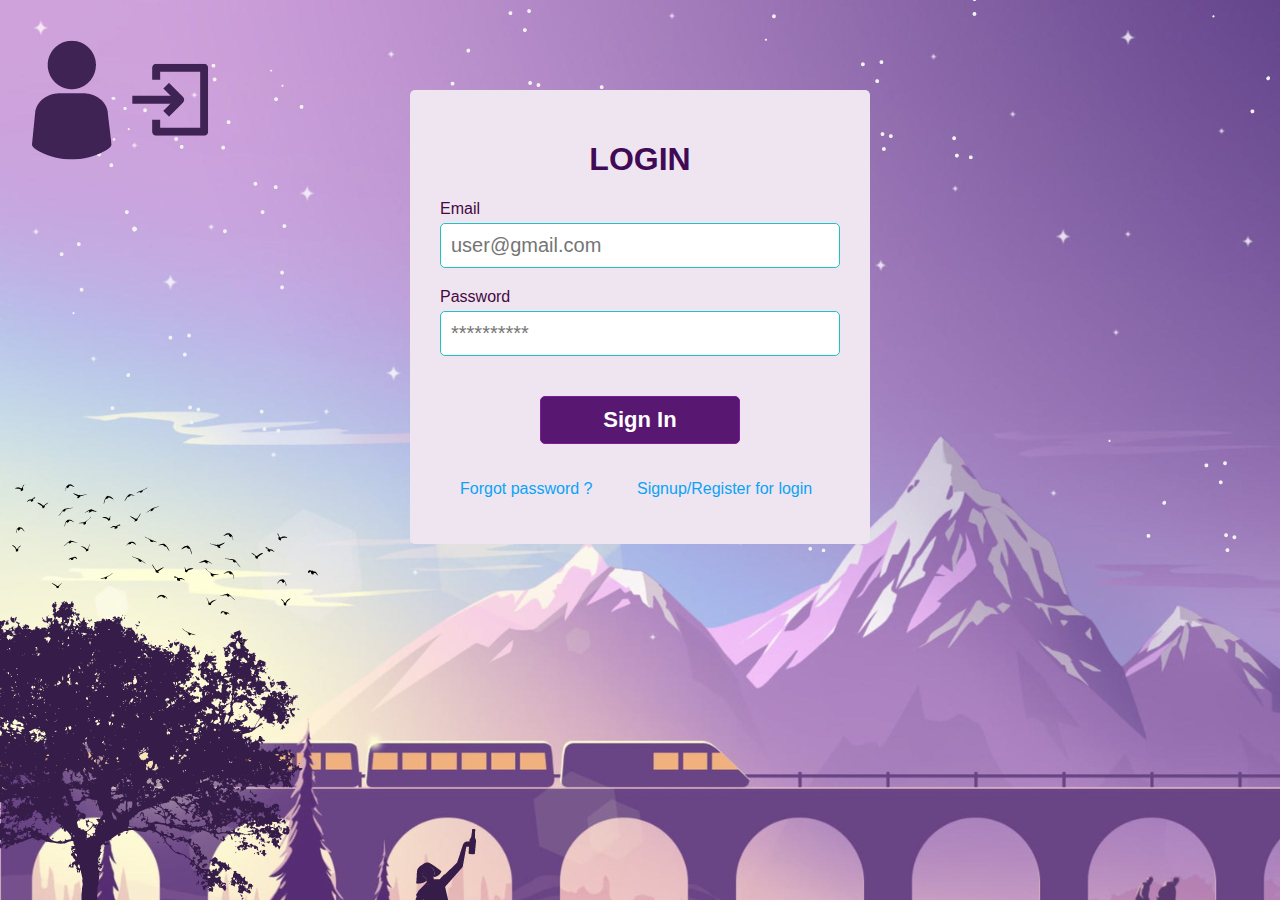
<file: index.html>
<!DOCTYPE html>
<html lang="en">
<head>
  <meta charset="UTF-8">
  <meta name="viewport" content="width=device-width, initial-scale=1.0">
  <title>Form-Validation</title>
  <link rel="stylesheet" href="style.css">
</head>
<body>
  <div class="container">
    <form action="home.html" id="form">
      <h1>LOGIN</h1>
      <div class="input-group">
        <label for="email">Email</label>
        <input type="text" id="email" placeholder="user@gmail.com" name="email">
        <div class="error"></div>
      </div>
      <div class="input-group">
        <label for="password">Password</label>
        <input type="password" id="password" placeholder="**********" name="password">
        <div class="error"></div>
      </div>
      
      <button type="submit">Sign In</button>
      
      <br><p>
        <a href="resetPswd.html" style="color: rgb(10, 163, 246);
        text-decoration: none;
        ">Forgot password ?</a>
        <a href="signup.html" style="color: rgb(10, 163, 246);
        text-decoration: none;
        "> Signup/Register for login</a>
      </p>
    </form>
  </div>
  <script>
    const email = document.querySelector('#email');
    const password = document.querySelector('#password');

    form.addEventListener('submit',(e)=>{
      if(!validateInputs()){
        e.preventDefault();
      } 
    })

    function validateInputs(){
      const emailVal = email.value.trim();
      const passwordVal = password.value.trim();
      let success = true;

      if(emailVal === ''){
        success = false;
        setError(email,'email is required')
      }
      else if(!validateEmail(emailVal)){
        success = false;
        setError(email,'Email not in globalformat')
      }
      else{
        setSuccess(email);
      }

      if(passwordVal === ''){
        success = false;
        setError(password,'Password is required')
      }
      else if(passwordVal.length < 8){
        success = false;
        setError(password,'password is very short')
      }
      else if(passwordVal.length > 26){
        success = false;
        setError(password,'password is too long')
      }
      else{
        setSuccess(password);
      }

      return success;
    }

        function setError(element,message){
          const inputGroup = element.parentElement;
          const errorElement = inputGroup.querySelector('.error')

          errorElement.innerText = message;
          inputGroup.classList.add('error')
          inputGroup.classList.remove('success')
        }
        function setSuccess(element){
          const inputGroup = element.parentElement;
          const errorElement = inputGroup.querySelector('.error');

          errorElement.innerText ='';
          inputGroup.classList.add('success')
          inputGroup.classList.remove('error')
        }

        const validateEmail = (email) => {
          return String(email)
            .toLowerCase()
            .match(/^[\w-\.]+@([\w-]+\.)+[\w-]{2,4}$/);
        };
      </script>
    </body>
    </html>
</file>
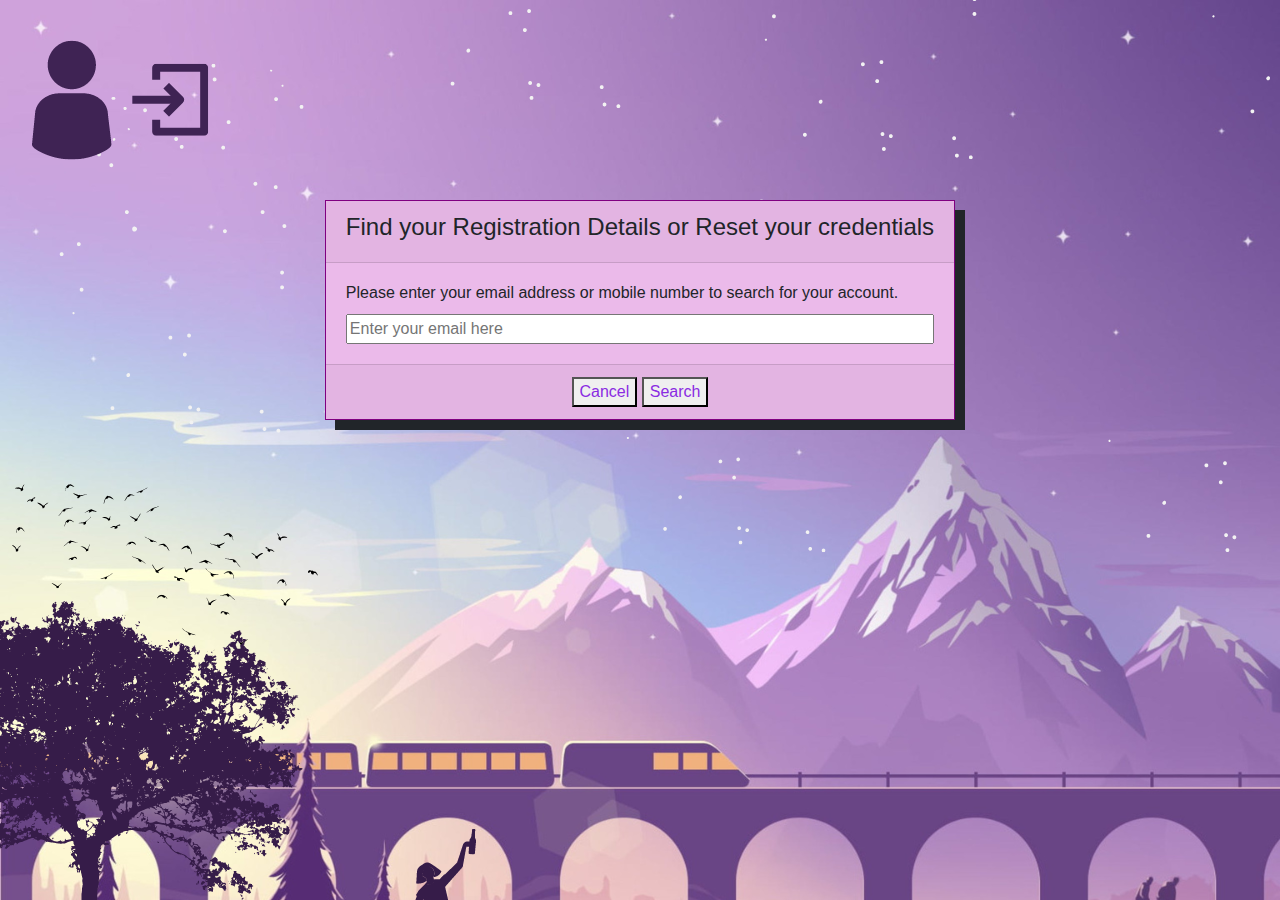
<file: resetPswd.html>
<!DOCTYPE html>
<html lang="en">
<head>
  <meta charset="UTF-8">
  <meta name="viewport" content="width=device-width, initial-scale=1.0">
  <title>Reset Password of User</title>
  <link rel="stylesheet" href="https://cdn.jsdelivr.net/npm/bootstrap@4.0.0/dist/css/bootstrap.min.css" integrity="sha384-Gn5384xqQ1aoWXA+058RXPxPg6fy4IWvTNh0E263XmFcJlSAwiGgFAW/dAiS6JXm" crossorigin="anonymous">
  <link rel="stylesheet" href="style.css">
  <style>
    .card{
      margin-top: 200px;
      background-color: rgb(235, 186, 234);
      border: 1px solid purple;
      box-shadow: 10px 10px;
      border-radius: 0%;
    }
    input{
      width: 100%;
    }
    header{
      background-color: rgb(222, 87, 211);
      display: flex;
      padding:20px ;
    }
    button a{
      color: blueviolet;
    }
  </style>
</head>
<body>
  <div class="card ">
    <div class="card-header text-center">
      <h4>Find your Registration Details or Reset your credentials
      </h4>
    </div>
    <div class="card-body">
      <h6 class="card-title">Please enter your email address or mobile number to search for your account.</h5>
      <input type="text" id="email" placeholder="Enter your email here" onkeyup="validateEmail()" > 
      <span id="emailError"></span>
    </div>
    <div class="card-footer text-center">
      <button><a href="index.html">Cancel</a></button>
      <button><a href="">Search</a></button>
    </div>
  </div>
  <script>
    function validateEmail(){
      let email = document.getElementById('email');
      let emailError = document.getElementById('emailError');
      let regExp = /^[\w-\.]+@([\w-]+\.)+[\w-]{2,4}$/;

      if(email.value.trim() == ''){
        emailError.innerHTML = "Email can't be blank!";
        return false;
      }
      else if(!email.value.match(regExp)){
        emailError.innerHTML = "Email not in globalformat !";
        return false;
      }
      else{
        emailError.innerHTML = "Success!";
        return true;
      }
    }
  </script>
</body>
</html>
</file>
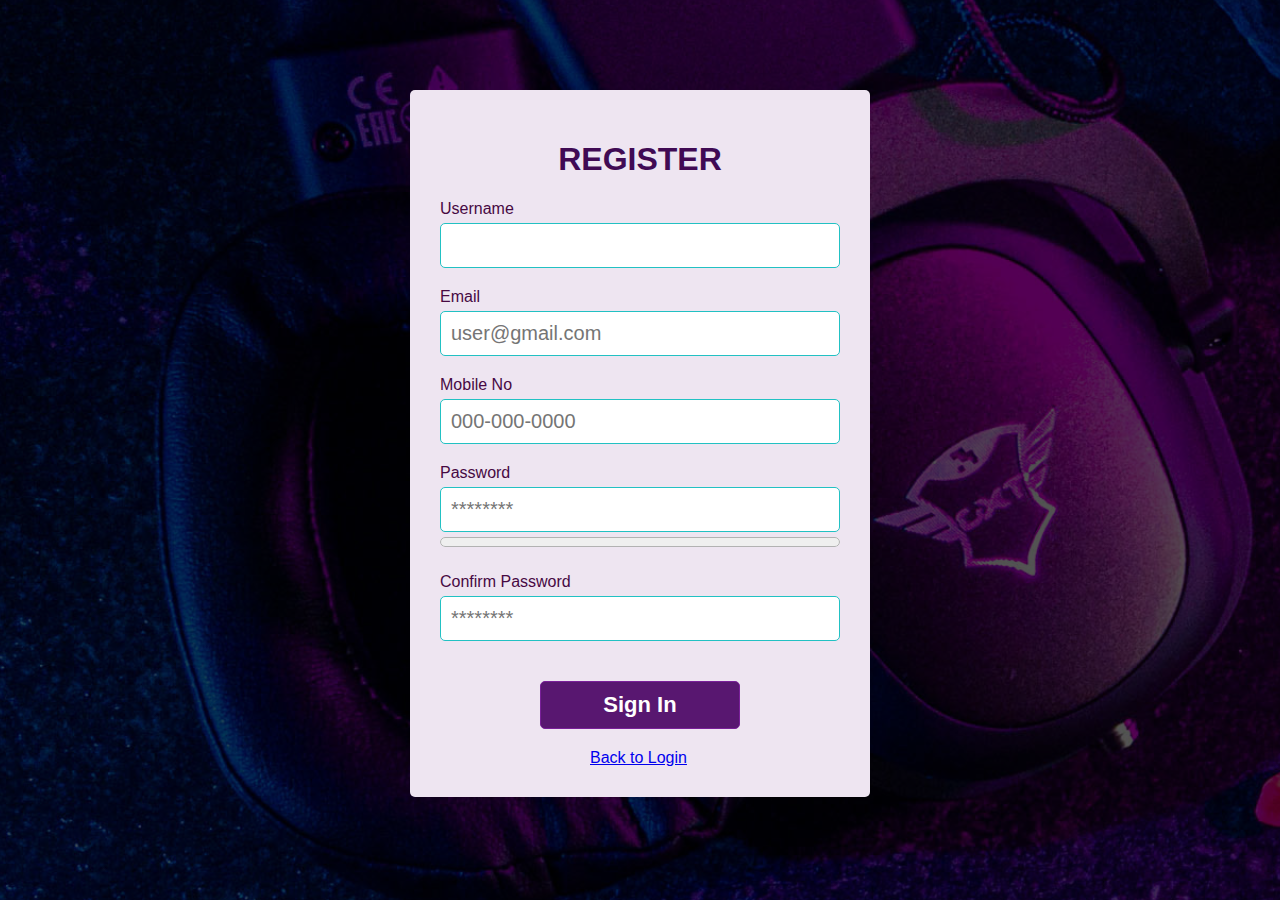
<file: signup.html>
<!DOCTYPE html>
<html lang="en">
<head>
  <meta charset="UTF-8">
  <meta name="viewport" content="width=device-width, initial-scale=1.0">
  <title>Form-Validation</title>
  <link rel="stylesheet" href="style.css" >
  <style>
    body{
      background-image: url(images/Wallpaper2.png);
    }
    .form{
      width:400px;
      margin:9vh auto 0 auto;
      background-color: #c9b7cf;
      border-radius: 5px;
      padding:10px;
    }
  </style>
</head>
<body>
  <div class="container">
    <form action="index.html" id="form">
      <h1>REGISTER</h1>
      <div class="input-group">
        <label for="username">Username</label>
        <input type="text" id="username" name="username">
        <div class="error"></div>
      </div>
      <div class="input-group">
        <label for="email">Email</label>
        <input type="text" id="email" placeholder="user@gmail.com" name="email">
        <div class="error"></div>
      </div>
      <div class="input-group">
        <label for="phone">Mobile No</label>
        <input type="text" id="phone" placeholder="000-000-0000" name="phone">
        <div class="error"></div>
      </div>
      <div class="input-group">
        <label for="password">Password</label>
        <input type="password" id="password" placeholder="********" name="password"  oninput="checkPasswordStrength()">
        <div id="password-strength-meter">
          <progress max="100" value="0" id="strength-progress"></progress>
          <span id="warning"></span>
        </div>
        <div class="error"></div>
      </div>
      <div class="input-group">
        <label for="cpassword">Confirm Password</label>
        <input type="password" id="cpassword" placeholder="********" name="cpassword">
        <div class="error"></div>
      </div>
      <button type="submit">Sign In</button>
      <a href="index.html" style="margin-left:150px;">Back to Login</a> 
      <!--  -->
    </form>
    
  </div>
  <script src="script.js"></script>
</body>
</html>
</file>
<file: style.css>
body{
  background-image: url(images/Wallpaper.png);
  background-attachment: fixed;
  margin:0;
  font-family: 'Poppins', sans-serif; 
}

#form{
  width:400px;
  margin:10vh auto 0 auto;
  background-color: #eee5f1;
  border-radius: 5px;
  padding:30px;
}
#form a{
  margin: 20px;
}
h1{
  text-align: center;
  color:#400a54;
}
label{
  color: rgb(71, 9, 67);
}
#form button{
  background-color: #581770;
  color:white;
  border: 1px solid #792099;
  border-radius: 5px;
  padding:10px;
  margin:20px 25%;
  cursor:pointer;
  font-size:22px;
  font-weight: 600;
  width:50%;
}

.input-group{
  display:flex;
  flex-direction: column;
  margin-bottom: 15px;
}

.input-group input{
  border-radius: 5px;
  font-size:20px;
  margin-top:5px;
  padding:10px;
  border:1px solid rgb(34,193,195) ;
}

.form #password-strength-meter {
  margin-bottom: 16px;
}

#password-strength-meter progress {
  width: 100%;
  height: 20px;
}

.input-group input:focus{
  outline:0;
}

.input-group .error{
  color:rgb(251, 0, 38);
  font-size:16px;
  margin-top: 5px;
}

.input-group.success input{
  border-color: #06fa0e;
  
}

.input-group.error input{
  border-color:rgb(255, 0, 0);
}
.card{
  margin: 20px auto 0 auto;
  width: max-content;
}
</file>
